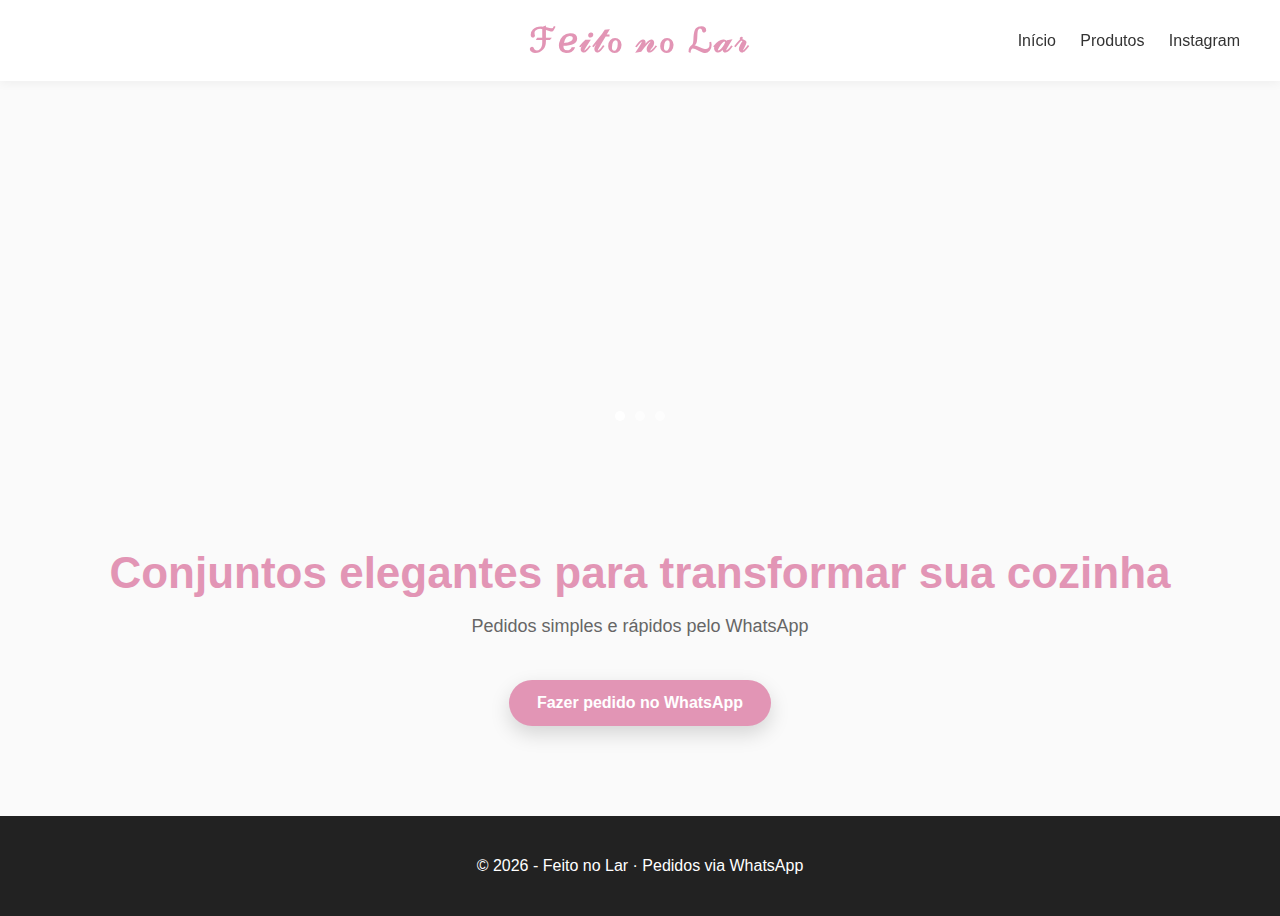
<file: Inicio.html>
<!DOCTYPE html>
<html lang="pt-BR">
<head>
  <meta charset="UTF-8" />
  <meta name="viewport" content="width=device-width, initial-scale=1.0" />
  <title>Feito no Lar – Pedidos pelo WhatsApp</title>

  <style>
    :root {
      --primary: #e295b5;
      --secondary: #f7d9e5;
      --text: #333;
      --bg: #fafafa;
    }

    body {
      margin: 0;
      font-family: 'Segoe UI', Arial, sans-serif;
      background-color: var(--bg);
      color: var(--text);
    }

    /* HEADER */
    header {
      background: white;
      padding: 20px 40px;
      display: grid;
      grid-template-columns: 1fr auto 1fr;
      align-items: center;
      box-shadow: 0 2px 10px rgba(0,0,0,0.05);
      position: sticky;
      top: 0;
      z-index: 10;
    }

    .logo {
      grid-column: 2;
      margin: 0;
      font-size: 34px;
      color: var(--primary);
      letter-spacing: 2px;
      text-align: center;
    }

    nav {
      grid-column: 3;
      justify-self: end;
    }

    nav a {
      margin-left: 20px;
      text-decoration: none;
      color: var(--text);
      font-weight: 500;
    }

    /* BANNER */
    .banner {
      position: relative;
      height: 360px;
      overflow: hidden;
    }

    .slider {
      height: 100%;
      width: 100%;
      position: relative;
    }

    .slide {
      position: absolute;
      inset: 0;
      background-size: cover;
      background-position: center;
      opacity: 0;
      transition: opacity 1s ease-in-out;
    }

    .slide.active {
      opacity: 1;
    }

    .dots {
      position: absolute;
      bottom: 20px;
      left: 50%;
      transform: translateX(-50%);
      display: flex;
      gap: 10px;
    }

    .dot {
      width: 10px;
      height: 10px;
      border-radius: 50%;
      background: rgba(255,255,255,0.6);
      cursor: pointer;
    }

    .dot.active {
      background: white;
    }

    /* HERO */
    .hero-title {
      text-align: center;
      padding: 70px 20px 40px;
    }

    .hero-title h2 {
      font-size: 44px;
      color: var(--primary);
      margin-bottom: 10px;
    }

    .hero-title p {
      font-size: 18px;
      color: #666;
    }

    .cta-whatsapp {
      display: inline-block;
      margin-top: 25px;
      padding: 14px 28px;
      background: var(--primary);
      color: white;
      text-decoration: none;
      border-radius: 30px;
      font-size: 16px;
      font-weight: 600;
      box-shadow: 0 8px 20px rgba(0,0,0,0.15);
      transition: transform 0.2s ease, opacity 0.2s ease;
    }

    .cta-whatsapp:hover {
      transform: translateY(-2px);
      opacity: 0.9;
    }

    /* FOOTER */
    footer {
      background: #222;
      color: white;
      text-align: center;
      padding: 25px;
      margin-top: 50px;
    }

    @media (max-width: 600px) {
      .hero-title h2 {
        font-size: 32px;
      }

      .logo {
        font-size: 26px;
      }
    }
  </style>
</head>
<body>

<header>
  <h1 class="logo">ℱℯ𝒾𝓉ℴ 𝓃ℴ ℒ𝒶𝓇</h1>
  <nav>
    <a href="Inicio.html">Início</a>
    <a href="Produtos.html">Produtos</a>
    <a href="https://www.instagram.com" target="_blank">Instagram</a>
  </nav>
</header>

<section class="banner">
  <div class="slider">
    <div class="slide active" style="background-image:url('https://picsum.photos/1600/600?random=1')"></div>
    <div class="slide" style="background-image:url('https://picsum.photos/1600/600?random=2')"></div>
    <div class="slide" style="background-image:url('https://picsum.photos/1600/600?random=3')"></div>

    <div class="dots">
      <span class="dot active" onclick="goToSlide(0)"></span>
      <span class="dot" onclick="goToSlide(1)"></span>
      <span class="dot" onclick="goToSlide(2)"></span>
    </div>
  </div>
</section>

<section class="hero-title">
  <h2>Conjuntos elegantes para transformar sua cozinha</h2>
  <p>Pedidos simples e rápidos pelo WhatsApp</p>
  <a class="cta-whatsapp" href="https://wa.me/554791631238" target="_blank">
    Fazer pedido no WhatsApp
  </a>
</section>

<footer>
  <p>© 2026 - Feito no Lar · Pedidos via WhatsApp</p>
</footer>

<script>
  document.addEventListener('DOMContentLoaded', () => {
    const slides = document.querySelectorAll('.slide');
    const dots = document.querySelectorAll('.dot');
    let index = 0;

    function showSlide(i) {
      slides.forEach(s => s.classList.remove('active'));
      dots.forEach(d => d.classList.remove('active'));
      slides[i].classList.add('active');
      dots[i].classList.add('active');
      index = i;
    }

    window.goToSlide = i => showSlide(i);

    setInterval(() => {
      showSlide((index + 1) % slides.length);
    }, 4000);
  });
</script>

</body>
</html>
</file>
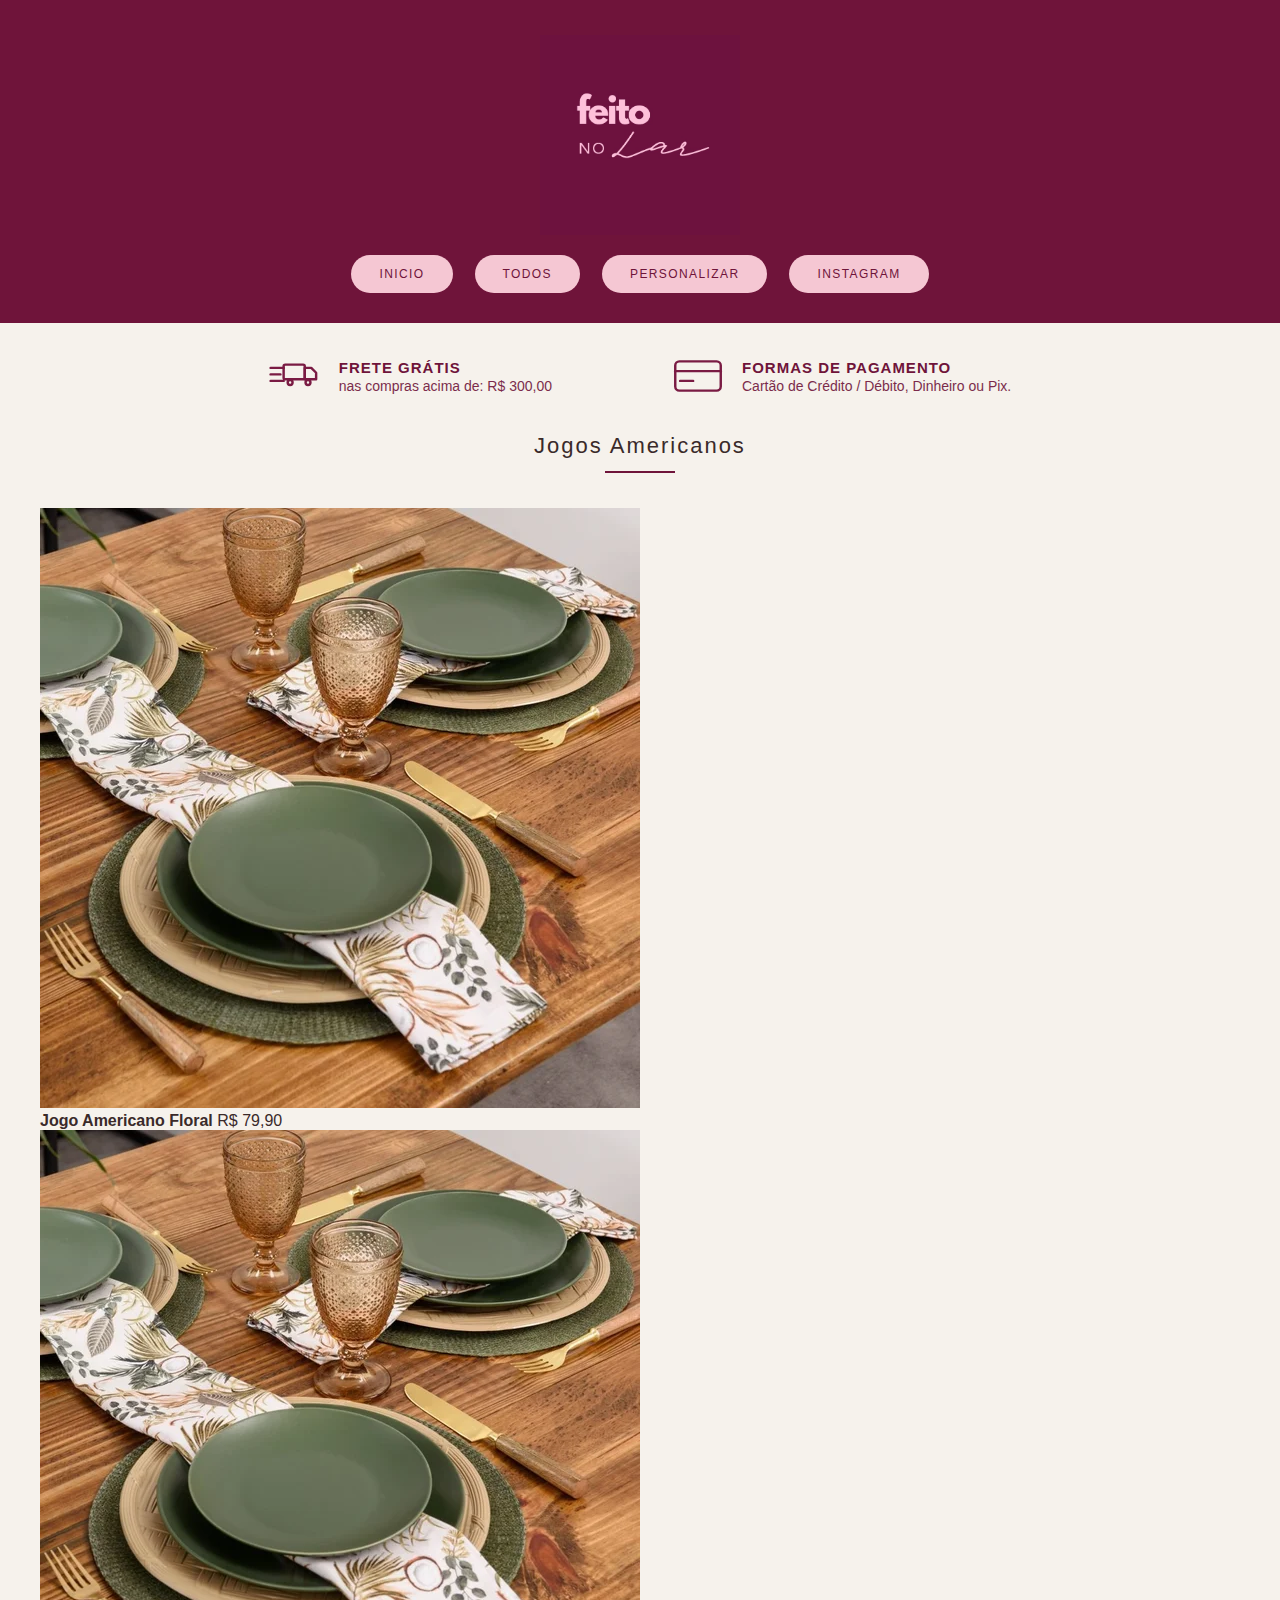
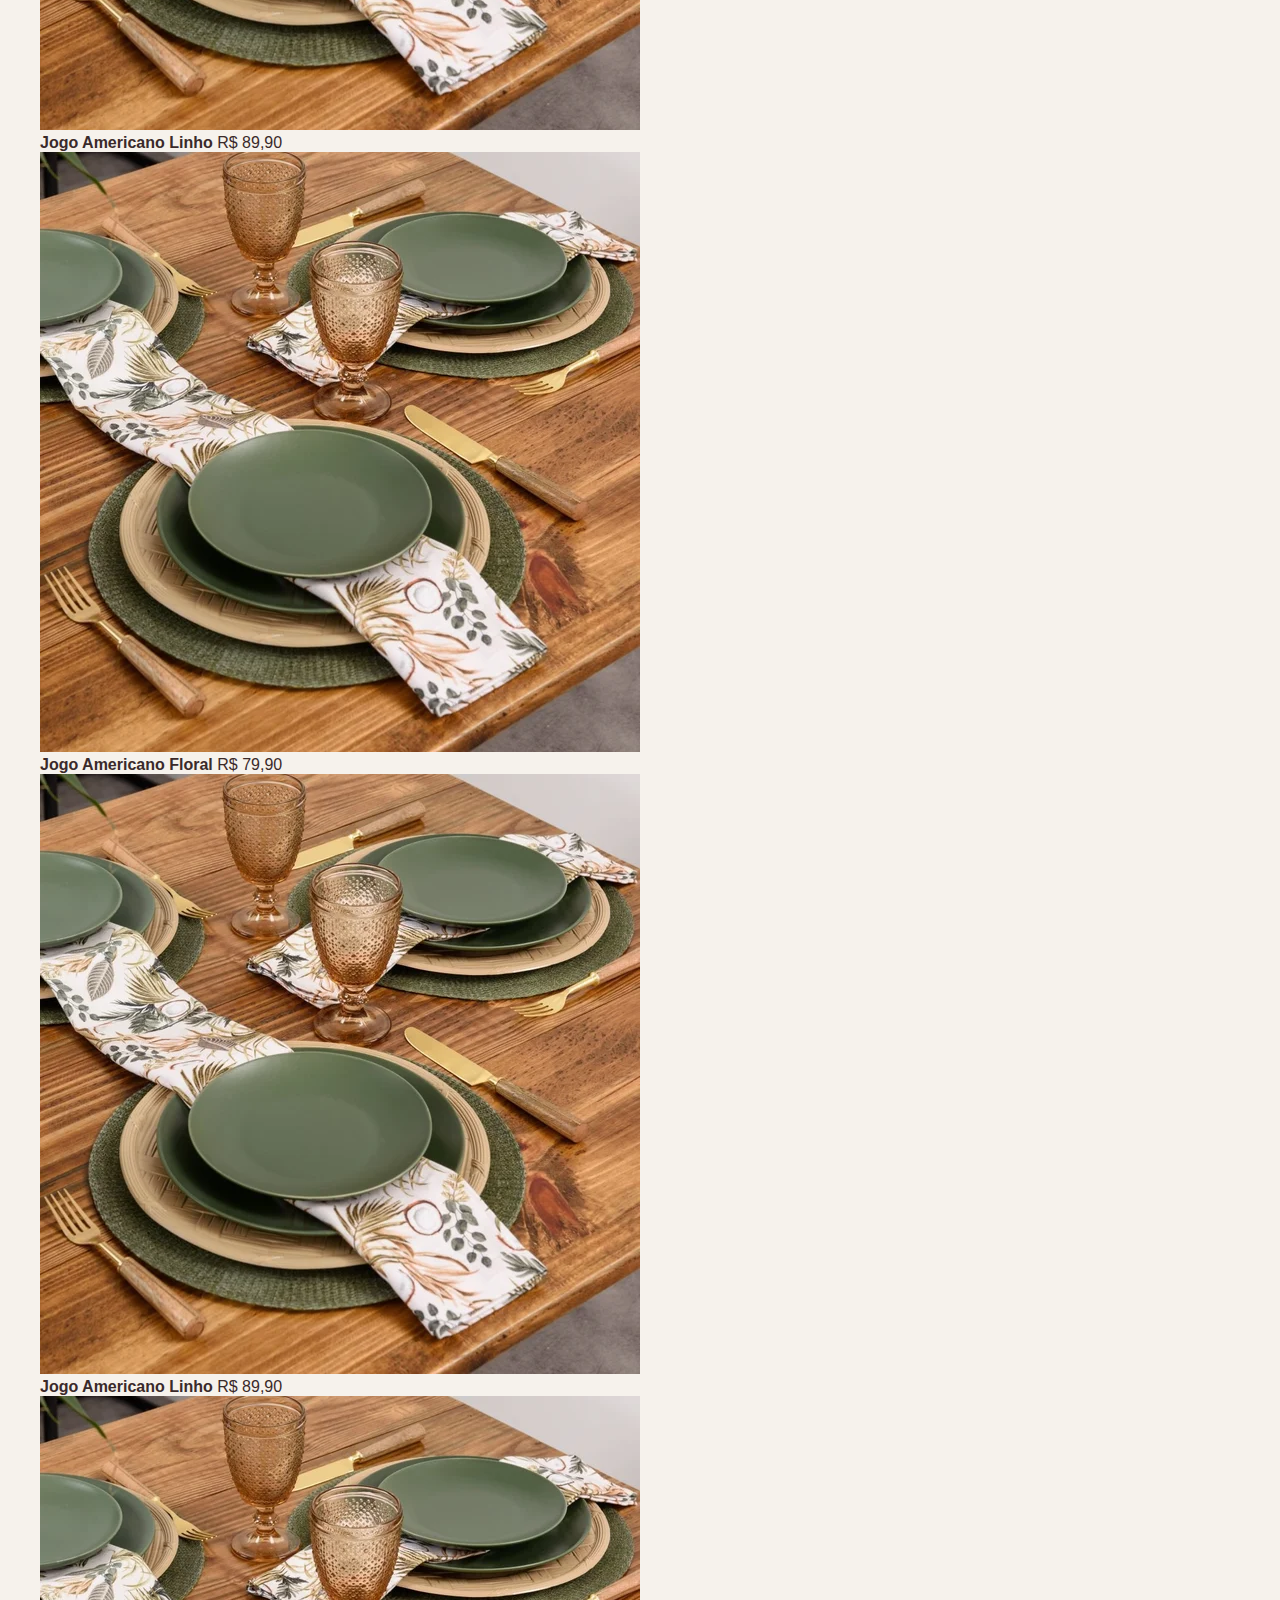
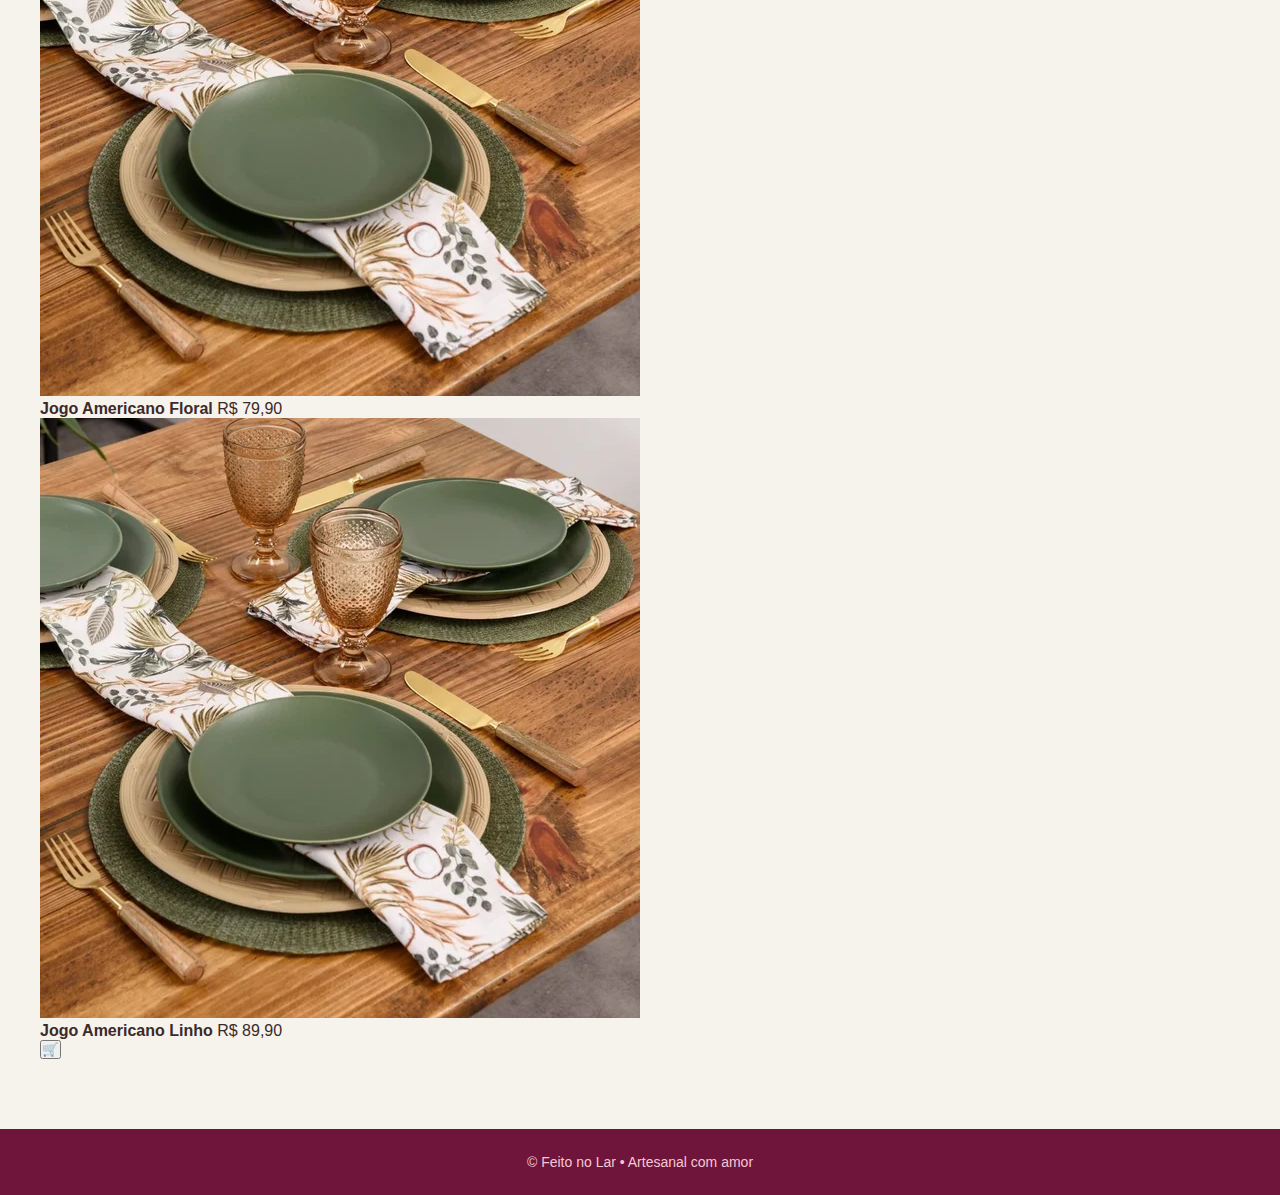
<file: Jogo-americano.html>
<!DOCTYPE html>
<html lang="pt-BR">
<head>
  <meta charset="UTF-8">
  <title>Jogos Americanos | Feito no Lar</title>
  <meta name="viewport" content="width=device-width, initial-scale=1.0">

  <link rel="stylesheet" href="css/style.css">
</head>

<body>

  <!-- ================= HEADER ================= -->
  <header class="site-header">
    <div class="header-inner">

      <img src="assets/images/logo.jpg" alt="Feito no Lar" class="logo-img">

      <nav class="menu">
        <a href="Inicio.html">Inicio</a>
        <a href="#">Todos</a>
        <a href="#">Personalizar</a>
        <a href="https://instagram.com/feito_no_lar" target="_blank">Instagram</a>
      </nav>

    </div>
  </header>

  <!-- ================= BENEFÍCIOS ================= -->
<section class="beneficios">
  <div class="beneficios-container">

    <!-- FRETE -->
    <div class="beneficio">
      <svg class="icon" viewBox="0 0 64 64">
        <!-- linhas de movimento -->
        <line x1="2" y1="22" x2="18" y2="22" />
        <line x1="2" y1="30" x2="14" y2="30" />
        <line x1="2" y1="38" x2="18" y2="38" />

        <!-- corpo do caminhão -->
        <rect x="18" y="18" width="26" height="18" rx="2" />
        <path d="M44 22h8l6 6v8H44z" />

        <!-- rodas -->
        <circle cx="26" cy="40" r="3" />
        <circle cx="48" cy="40" r="3" />
      </svg>

      <div class="beneficio-texto">
        <strong>FRETE GRÁTIS</strong>
        <span>nas compras acima de: R$ 300,00</span>
      </div>
    </div>

    <!-- PAGAMENTO -->
    <div class="beneficio">
      <svg class="icon" viewBox="0 0 64 64">
        <rect x="4" y="14" width="56" height="36" rx="5"/>
        <line x1="4" y1="26" x2="60" y2="26"/>
        <line x1="10" y1="38" x2="26" y2="38"/>
      </svg>

      <div class="beneficio-texto">
        <strong>FORMAS DE PAGAMENTO</strong>
        <span>Cartão de Crédito / Débito, Dinheiro ou Pix.</span>
      </div>
    </div>

  </div>
</section>



<main>

  <!-- TÍTULO DA CATEGORIA -->
  <section class="categorias">
    <h2 class="titulo-produtos">Jogos Americanos</h2>

    <!-- SCROLL HORIZONTAL FORÇADO -->
    <div class="produtos-scroll">
      <div class="produtos-track">

        <!-- CARD -->
    <div class="produto-card" onclick="adicionarCarrinho('Jogo Americano Floral', 79.90)">
      <img src="assets/images/jogos-americanos.jpg">
      <div class="produto-info">
        <strong>Jogo Americano Floral</strong>
        <span>R$ 79,90</span>
      </div>
    </div>

    <div class="produto-card" onclick="adicionarCarrinho('Jogo Americano Linho', 89.90)">
      <img src="assets/images/jogos-americanos.jpg">
      <div class="produto-info">
        <strong>Jogo Americano Linho</strong>
        <span>R$ 89,90</span>
      </div>
    </div>

        <div class="produto-card" onclick="adicionarCarrinho('Jogo Americano Floral', 79.90)">
      <img src="assets/images/jogos-americanos.jpg">
      <div class="produto-info">
        <strong>Jogo Americano Floral</strong>
        <span>R$ 79,90</span>
      </div>
    </div>

    <div class="produto-card" onclick="adicionarCarrinho('Jogo Americano Linho', 89.90)">
      <img src="assets/images/jogos-americanos.jpg">
      <div class="produto-info">
        <strong>Jogo Americano Linho</strong>
        <span>R$ 89,90</span>
      </div>
    </div>

        <div class="produto-card" onclick="adicionarCarrinho('Jogo Americano Floral', 79.90)">
      <img src="assets/images/jogos-americanos.jpg">
      <div class="produto-info">
        <strong>Jogo Americano Floral</strong>
        <span>R$ 79,90</span>
      </div>
    </div>

    <div class="produto-card" onclick="adicionarCarrinho('Jogo Americano Linho', 89.90)">
      <img src="assets/images/jogos-americanos.jpg">
      <div class="produto-info">
        <strong>Jogo Americano Linho</strong>
        <span>R$ 89,90</span>
      </div>
    </div>

      <button class="btn-carrinho" onclick="finalizarPedido()">
      🛒
      </button>


      </div>
    </div>

  </section>

</main>

<footer class="footer">
  <p>© Feito no Lar • Artesanal com amor</p>
</footer>

<script src="js/script.js"></script>
</body>
</html>
</file>
<file: css/style.css>
:root {
  --vinho: #6f143a;
  --rosa: #f5c7d3;
  --bege: #f6f2ec;
  --texto: #3a2a2a;
  --branco: #ffffff;
}

/* RESET */
* {
  margin: 0;
  padding: 0;
  box-sizing: border-box;
}

body {
  font-family: "Segoe UI", Arial, sans-serif;
  background: var(--bege);
  color: var(--texto);
  padding-top: 240px;
}

/* ================= HEADER ================= */
.site-header {
  position: fixed;
  top: 0;
  width: 100%;
  background: var(--vinho);
  z-index: 1000;
}

.header-inner {
  padding: 35px 20px 30px;
  display: flex;
  flex-direction: column;
  align-items: center;
}

.logo-img {
  width: 200px;
  margin-bottom: 20px;
}

/* MENU */
.menu {
  display: flex;
  gap: 22px;
  flex-wrap: wrap;
  justify-content: center;
}

.menu a {
  background: var(--rosa);
  color: var(--vinho);
  text-decoration: none;
  padding: 12px 28px;
  border-radius: 30px;
  font-size: 12px;
  letter-spacing: 1.4px;
  text-transform: uppercase;
  transition: 0.3s;
}

.menu a:hover {
  background: #f1b8c7;
}

/* ================= BENEFÍCIOS ================= */
.beneficios {
  background: var(--bege);
  padding: 70px 1px 1px; /* menos espaço embaixo */
  margin-top: 40px;       /* reduz bastante o gap */
}


.beneficios-container {
  max-width: 1100px;
  margin: 0 auto;
  display: flex;
  justify-content: center; /* em vez de space-between */
  gap: 120px;              /* controla a distância entre os 2 blocos */
}


.beneficio {
  display: flex;
  align-items: center;
  gap: 18px;
  color: var(--vinho);
}

.icon {
  width: 52px;
  height: 52px;
  fill: none;
  stroke: #7a1b43;
  stroke-width: 3;
  stroke-linecap: round;
  stroke-linejoin: round;
}


.beneficio-texto strong {
  display: block;
  font-size: 15px;
  letter-spacing: 1px;
}

.beneficio-texto span {
  display: block;
  font-size: 14px;
  margin-top: 2px;
  opacity: 0.9;
}


/* MOBILE */
@media (max-width: 768px) {
  .beneficios-container {
    justify-content: center;
    text-align: center;
  }

  .beneficio {
    flex-direction: column;
  }
}


/* ================= CATEGORIAS ================= */
.categorias {
  padding: 30px 40px 70px; /* menos espaço em cima */
}

.titulo-produtos {
  text-align: center;
  font-size: 22px;
  letter-spacing: 2px;
  font-weight: 400;
  margin-bottom: 35px;
  position: relative;
}

.titulo-produtos::after {
  content: "";
  width: 70px;
  height: 2px;
  background: var(--vinho);
  display: block;
  margin: 12px auto 0;
}

.categorias-grid {
  display: grid;
  grid-template-columns: repeat(auto-fit, minmax(230px, 1fr));
  gap: 30px;
  max-width: 1100px;
  margin: auto;
}

.categoria-card {
  background: var(--branco);
  border-radius: 18px;
  overflow: hidden;
  box-shadow: 0 10px 25px rgba(0,0,0,0.06);
  cursor: pointer;
  transition: transform 0.3s;
}

.categoria-card:hover {
  transform: translateY(-6px);
}

.categoria-card img {
  width: 100%;
  height: 170px;
  object-fit: cover;
}

.categoria-card span {
  display: block;
  background: var(--vinho);
  color: var(--rosa);
  text-align: center;
  padding: 12px;
  font-size: 14px;
  letter-spacing: 1px;
  text-transform: lowercase;
}

/* ================= FOOTER ================= */
.footer {
  background: var(--vinho);
  color: var(--rosa);
  text-align: center;
  padding: 25px;
  font-size: 14px;
}

/* ================= MOBILE ================= */
@media (max-width: 768px) {
  body {
    padding-top: 260px;
  }

  .menu a {
    padding: 10px 20px;
    font-size: 11px;
  }
}

/* HEADER NORMAL */
.site-header {
  background: var(--vinho);
  transition: all 0.3s ease;
}

.header-inner {
  padding: 35px 20px 30px;
  transition: padding 0.3s ease;
}

/* LOGO */
.logo-img {
  width: 200px;
  transition: width 0.3s ease;
}

/* ESTADO COMPACTO AO SCROLL */
.site-header.shrink .header-inner {
  padding: 16px 20px;
}

.site-header.shrink .logo-img {
  width: 140px;
}
</file>
